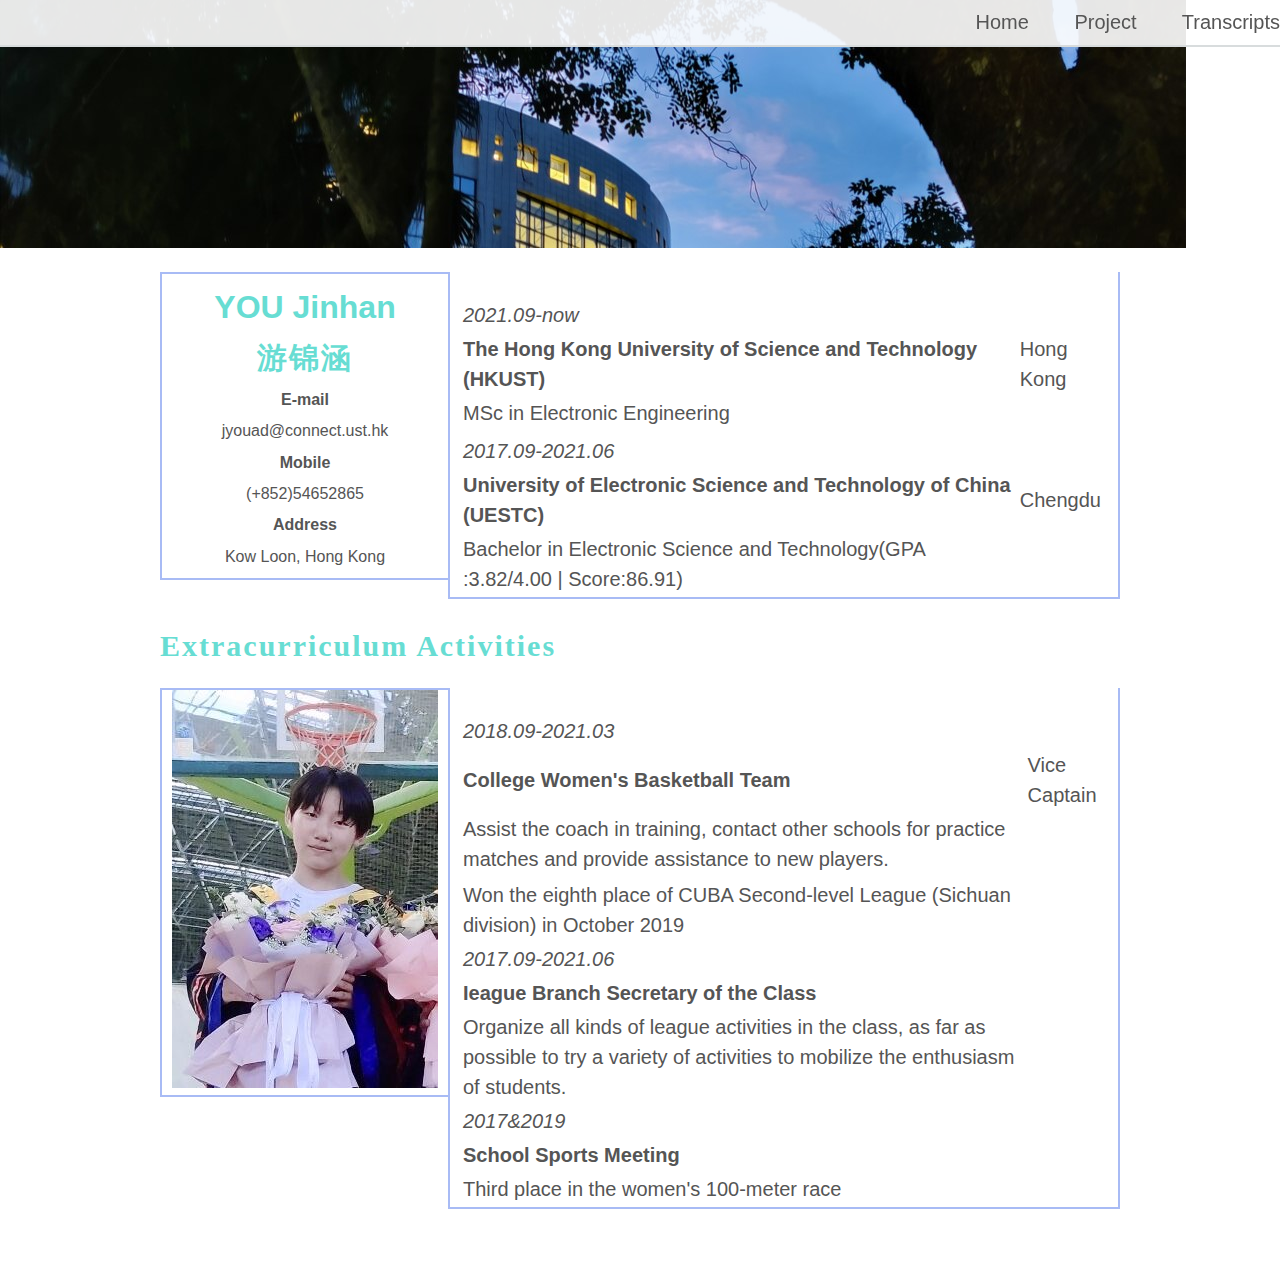
<file: index.html>
<!DOCTYPE html>
<html>
<head>
    <meta name="viewport" content="width=device-width,initial-scale=1">
    <title>YOU Jinhan</title>
    <link rel="stylesheet" href="./css/style.css">

       
</head>
<body>
    <div class="top-box">
        <a href="index.html">Home</a>
        <a href="Project.html">Project</a>
        <a href="Transcripts.html">Transcripts</a>
    </div>

    <div class="clearfix"></div>
    <img width:100vm src="img/pic.jpg" alt="This is an img tag">
    <div style="margin-top:20px"></div>
    <div class="container">
        <div>
            <div class="block1">
                <h1>YOU Jinhan</h1>
                <h2>游锦涵</h2>
                <div class="con">
                    <h4>E-mail</h4>
                    <p>jyouad@connect.ust.hk</p>
                </div>
                <div class="con">
                    <h4>Mobile</h4>
                    <p>(+852)54652865</p>
                </div>
                <div class="con">
                    <h4>Address</h4>
                    <p>Kow Loon, Hong Kong</p>
                </div>
            </div>
    
            <div class="block2">
                <table>
                    <tbody>
                        <tr><td> <i>2021.09-now </i>   </td></tr>
                        <tr>
                            <td><strong>The Hong Kong University of Science and Technology (HKUST)</strong></td>
                            <td></td>
                            <td>Hong Kong</td>
                        </tr>
                        <tr><td>MSc in Electronic Engineering</td></tr>
                        <tr>  </tr>
                        <tr></tr>
                        <tr><td><i>2017.09-2021.06</i></td></tr>
                        <tr>
                            <td><strong>University of Electronic Science and Technology of China (UESTC)</strong></td>
                            <td>                    </td>
                            <td>Chengdu</td>
                        </tr>
                        <tr> <td>Bachelor in Electronic Science and Technology(GPA :3.82/4.00 | Score:86.91)</td></tr>
                       
                    </tbody>
                </table>
            </div>
        </div>
        <div class="clearfix"></div>

        <div style="margin-top:30px"></div>

        <h2>Extracurriculum Activities</h2>
        <div>
            <div class="extra">
                <div class="figure">
                    <img src="img/figure.jpg" alt="This is an img tag">
                </div>
                <div class="block2">
                    <table>
                        <tbody>
                            <tr><td> <i>2018.09-2021.03 </i>   </td></tr>
                            <tr>
                                <td><strong>College Women's Basketball Team</strong></td>
                                <td></td>
                                <td>Vice Captain</td>
                            </tr>
                            <tr><td>Assist the coach in training, contact other schools for practice matches and provide assistance to new players. </td></tr>
                            <tr>  </tr>
                            <tr><td> Won the eighth place of CUBA Second-level League (Sichuan division) in October 2019</td></tr>
                            <tr><td><i>2017.09-2021.06</i></td></tr>
                            <tr>
                                <td><strong>Ieague Branch Secretary of the Class</strong></td>
                                <td>                    </td>
                
                            </tr>
                            <tr> <td>Organize all kinds of league activities in the class, as far as possible to try a variety of activities to mobilize the enthusiasm of students.</td></tr>
                            <tr><td><i>2017&2019</i></td></tr>
                            <tr>
                                <td><strong>School Sports Meeting</strong></td>
                    
                
                            </tr>
                            <tr> <td>Third place in the women's 100-meter race </td></tr>
                       
                        </tbody>
                    </table>
                </div>
            </div>
        </div>
        
        <div style="margin-top:600px"></div>
    </div>

</body>
    
</html>
</file>
<file: css/style.css>
body {
    background-color: #ffffff;
    color:#555555;

    font-family: Georgia, 'Times New Roman', Times, serif;
    font-weight: normal;
    font: normal 16px;
    margin:0px ;

}


.top-box {
    background-color: rgba(255, 255, 255, 0.9);

    font-size: 20px;
    font-family:-apple-system, BlinkMacSystemFont, 'Segoe UI', Roboto, Oxygen, Ubuntu, Cantarell, 'Open Sans', 'Helvetica Neue', sans-serif;

    margin:0px;
    border-bottom-width:medium;
    border-bottom: 2px  rgb(216, 220, 221) solid ;
    position: fixed;
    height: 45px;
    width: 100%;
    word-spacing: 2em;
    text-align: right;
    line-height: 45px;

}

h1 {
    color: #67ddd3;
    font-family: Arial, Helvetica, sans-serif;
}

h2 {
    font-family:'Times New Roman', Times, serif;
    letter-spacing: 2px;
    color: #67ddd3;
    font-size: 30px;

}





.block1 {
    float: left;
    width: 30%;
    border: 2px solid #a8bbf5;
    border-right: 0px;
    box-sizing: border-box;
    text-align:center;
    line-height: 25px;

    font-family:'Segoe UI', Tahoma, Geneva, Verdana, sans-serif;
}

.con {
    line-height: 10px;
}

.block2 {
    float: right;
    width: 70%;
    border: 2px solid #a8bbf5;
    border-top: 0px;
    box-sizing: border-box;
    line-height: 30px;
    font-family:'Segoe UI', Tahoma, Geneva, Verdana, sans-serif;
    font-size: 20px;
    padding-left: 10px;
    padding-top:25px;
}

.figure {
    float: left;
    width: 30%;
    border: 2px solid #a8bbf5;
    border-right: 0px;
    box-sizing: border-box;
    text-align:center;
    line-height: 25px;
}

.pro1 {
    float:left;
    position:relative;
    width:10%;
    border-bottom: 2px solid #a8bbf5 ;
    border-top: 2px solid #a8bbf5 ;
    box-sizing: border-box;
    

}
.pro2 {
    float:left;
    width:50%;
    border-right: 2px solid #a8bbf5 ;
    border-top: 2px solid #a8bbf5 ;
    box-sizing: border-box;
    font-size: large;
    font-family:'Segoe UI', Tahoma, Geneva, Verdana, sans-serif;
    margin: 0px;
    padding: 5px;


}
.pro3 {
    float:left;
    width:40%;
    height: 100%;
    box-sizing: border-box;
    font-family:'Segoe UI', Tahoma, Geneva, Verdana, sans-serif;
    border-left: 2px solid #a8bbf5 ;
    border-top: 2px solid #a8bbf5 ;

    

}

.box1 {
    background-color: #f7fcff;
    border-bottom: 2px #a8bbf5 solid;
    font-size: 20px;
    width: 100%;
}
.box2 {
    background-color: #f7fcff;
    border-top: 2px #a8bbf5 solid;
    font-size: 18px;
    line-height: 2em;
    padding: 10px;
    width: 100%;
}

.trs {
    align-items: center;
    background-color: #f7fcff;
    border: 2px #a8bbf5 solid;
    font-size: 15px;
    font-family: 'Segoe UI', Tahoma, Geneva, Verdana, sans-serif;
    line-height: 1em;
    box-sizing: border-box;
    width: 100%;
}


.container{
    width:75%;
    margin:0px 12.5%;

}

button{
    background-color: silver;
    color:snow;
    padding: 10px 15px;
}

button:hover {
    background-color: tomato;
}

a {
    text-decoration: none;
    color: #555555;
}

a:hover {
    color: #67ddd3;
    
}



.clearfix {
    clear:both;
}

.list2 li:nth-child(even) {
    background-color: grey;
}

.position-box {
    width: 500px;
    height: 500px;
    border:1px solid black;
    position:relative;
}

table {
    width: 100%;
}
</file>
